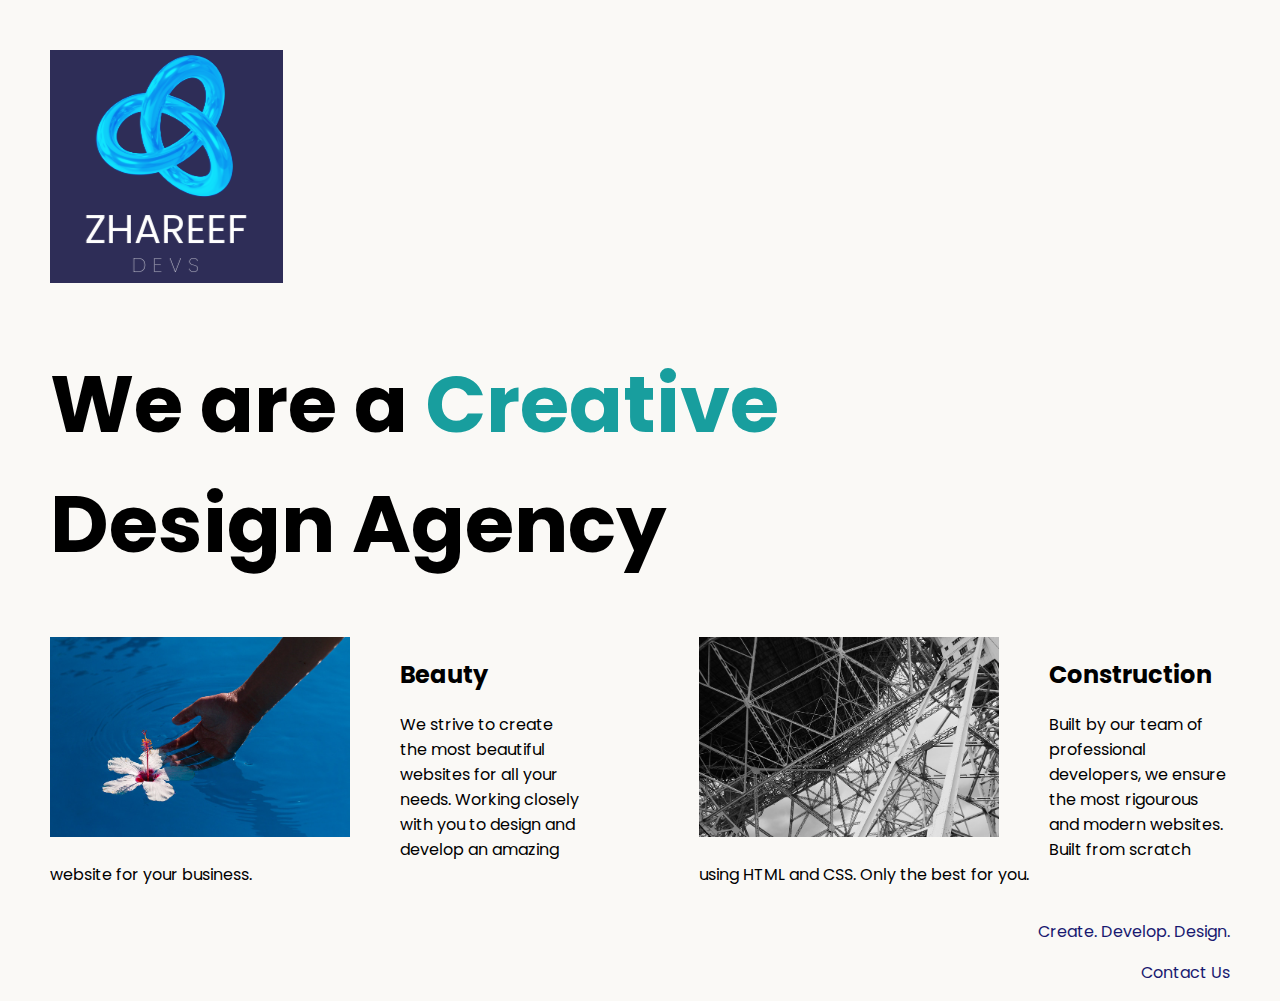
<file: index.html>
<!DOCTYPE html>
<html lang="en">

<head>
  <meta charset="UTF-8">
  <meta name="viewport" content="width=device-width, initial-scale=1.0">
  <title>Agency</title>
  <link rel="stylesheet" href="./style.css">
  <link rel="preconnect" href="https://fonts.googleapis.com">
  <link rel="preconnect" href="https://fonts.gstatic.com" crossorigin>
  <link href="https://fonts.googleapis.com/css2?family=Poppins:wght@400;700&display=swap" rel="stylesheet">
</head>

<body>
  <div class="main">
    <img class="logo" src="Untitled.png" alt="logo">
    <h1>We are a <span class="creative">Creative</span> <br> Design Agency</h1>
    <div class="left card"><img class="tile-image" src="beautiful.jpg" alt="hand and flower in water">
      <h2 class="card-title">Beauty</h2>
      <p class="card-text">We strive to create the most beautiful websites for all your needs. Working closely with you
        to
        design and
        develop an amazing website for your business.</p>
    </div>

    <div class="right card"><img class="tile-image" src="construction.jpg" alt="metal structure">
      <h2 class="card-title">Construction</h2>
      <p>Built by our team of professional developers, we ensure the most rigourous and modern websites. Built from
        scratch using HTML and CSS. Only the best for you.</p>
    </div>

  </div>
  <footer>
    <p>Create. Develop. Design.</p>
    <p><a class="contact" href="index1.html">Contact Us</a></p>
  </footer>
</body>

</html>
</file>
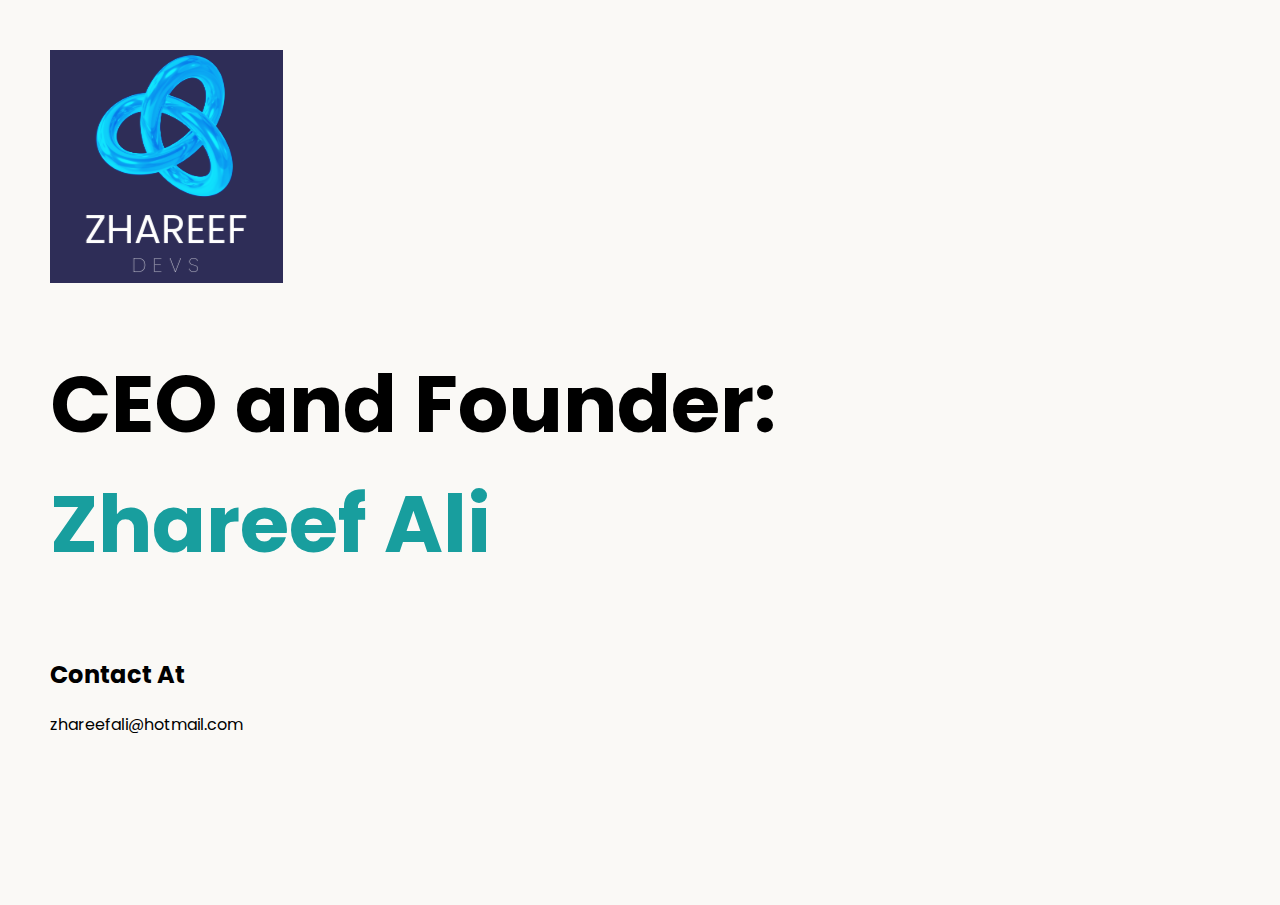
<file: index1.html>
<!DOCTYPE html>
<html lang="en">

<head>
  <meta charset="UTF-8">
  <meta name="viewport" content="width=device-width, initial-scale=1.0">
  <title>Agency</title>
  <link rel="stylesheet" href="./style.css">
  <link rel="preconnect" href="https://fonts.googleapis.com">
  <link rel="preconnect" href="https://fonts.gstatic.com" crossorigin>
  <link href="https://fonts.googleapis.com/css2?family=Poppins:wght@400;700&display=swap" rel="stylesheet">
</head>

<body>
  <div class="main">
    <img class="logo" src="Untitled.png" alt="logo">
    <h1>CEO and Founder: <br> <span class="creative">Zhareef Ali</span></h1>
    <div class="left card">
      <h2 class="card-title">Contact At</h2>
      <p class="card-text">zhareefali@hotmail.com</p>
    </div>
</file>
<file: style.css>
body {
  font-family: "Poppins", sans-serif;
  margin: 50px 50px 0 50px;
  background-color: #faf9f6;
  display: flex;
  flex-direction: column;
  min-height: 95vh;
}
.main {
  flex: 1;
}

h1 {
  font-size: 5rem;
}

footer {
  text-align: right;
  color: midnightblue;
}

.creative {
  color: rgb(24, 158, 158);
}

.left {
  float: left;
}

.right {
  float: right;
}

.tile-image {
  height: 200px;
  margin-right: 50px;
  float: left;
}

.card {
  width: 45%;
}

.contact {
  text-decoration: none;
  color: midnightblue;
}

.contact:hover {
  color: midnightblue;
  text-decoration: underline;  
}

@media (max-width: 900px) {
  .logo {
    width: 100px;
  }

  h1 {
    font-size: 3rem;
  }

  .card {
    width: 100%;
    display: block;
    margin-bottom: 45px;
    text-align: justify;
  }

  .card img {
    margin-bottom: 10px;
    width: 100%;
    display: inline;
    object-fit: cover;
  }


}
</file>
